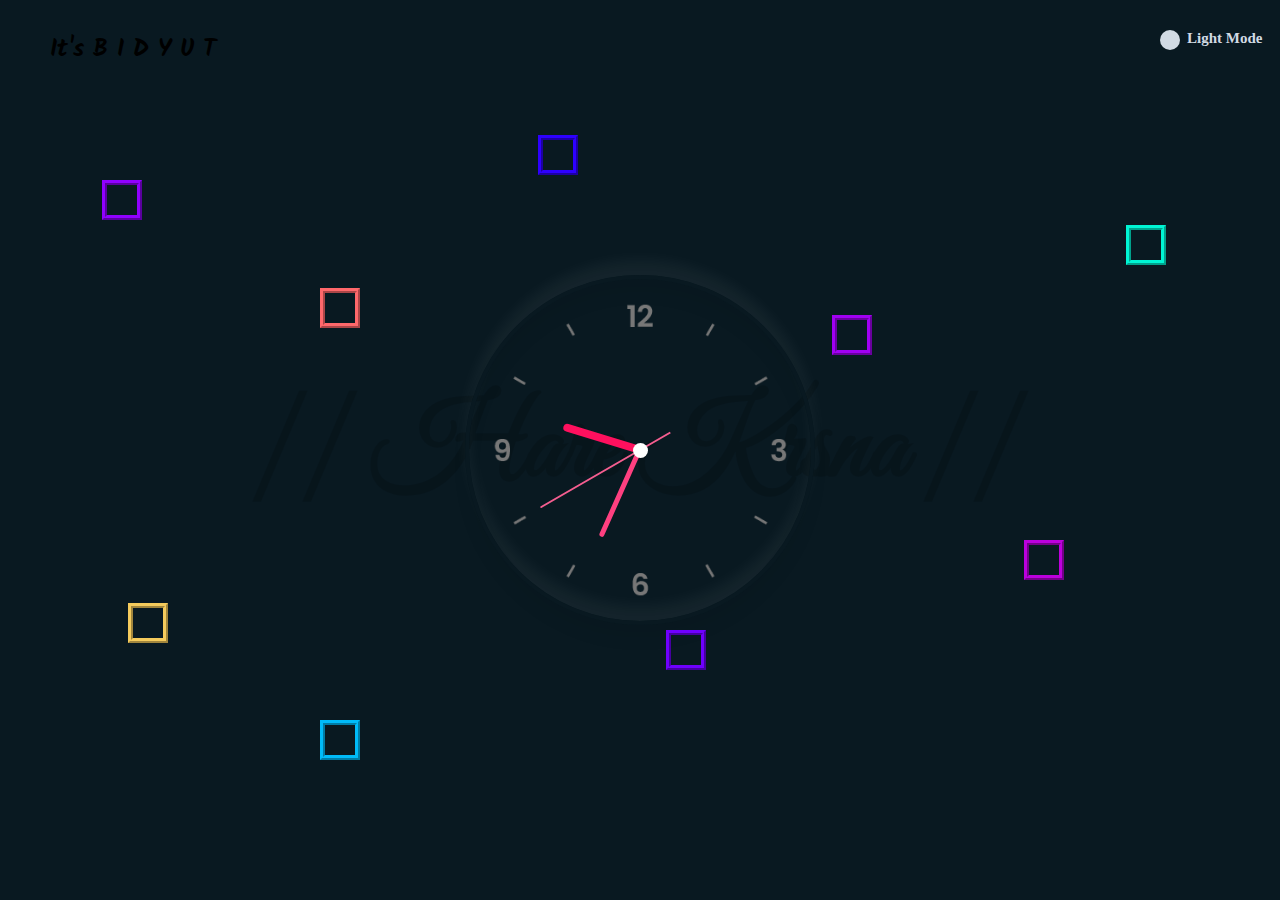
<file: index.html>
<!DOCTYPE html>
<html lang="en">

<head>
    <meta charset="UTF-8">
    <meta http-equiv="X-UA-Compatible" content="IE=edge">
    <meta name="viewport" content="width=device-width, initial-scale=1.0">
    <title>| My Analog Clock |</title>
    <link rel="stylesheet" href="style.css">
</head>

<body>
    <h2 class="myname"> It's B I D Y U T </h2>

    <div class="box">
        <div></div>
        <div></div>
        <div></div>
        <div></div>
        <div></div>
        <div></div>
        <div></div>
        <div></div>
        <div></div>
    </div>

    <!-- clock class -->
    <div class="clock">
        <div class="hour">
            <div class="hr" id='hr'></div>
        </div>

        <div class='min'>
            <div class='mn' id='mn'></div>
        </div>

        <div class='sec'>
            <div class='sc' id='sc'></div>
        </div>
    </div>

    <h2 class="hk"> || Hare Krsna ||</h2>

    <div class="toggle" onclick="toggle_button()"></div>
    <a style="display:none" href="https://theubuntulinux.com/"> The Ubuntu Linux</a>
    <script src='script.js'></script>
</body>

</html>
</file>
<file: style.css>
@import url('https://fonts.googleapis.com/css2?family=Great+Vibes&family=Kalam&display=swap');
* {
  margin: 0;
  padding: 0;
  box-sizing: border-box;
}

body {
  display: flex;
  justify-content: center;
  align-items: center;
  min-height: 100vh;
  background: #091921;
}

.light {
  background: #d1dae3;
}

.clock {
  width: 350px;
  height: 350px;
  display: flex;
  justify-content: center;
  align-items: center;
  background: url(clock.png);
  background-size: cover;
  border: 4px solid #091921;
  border-radius: 50%;
  box-shadow: 0 -15px 15px rgba(255, 255, 255, 0.05),
    inset 0 -15px 15px rgba(255, 255, 255, 0.05),
    0 15px 15px rgba(0, 0, 0, 0.05), inset 0 15px 15px rgba(0, 0, 0, 0.05);
}

.light .clock {
  /* background: #d1dae3 url(clock.png); */
  background-size: cover;
  border: 4px solid #cad3dc;
  box-shadow: -8px -8px 15px rgba(255, 255, 255, 0.5),
    10px 10px 10px rgba(0, 0, 0, 0.1),
    inset -8px -8px 15px rgba(255, 255, 255, 0.5),
    inset 10px 10px 10px rgba(0, 0, 0, 0.1);
}

.clock::before {
  content: "";
  position: absolute;
  width: 15px;
  height: 15px;
  background: #fff;
  border-radius: 50%;
  z-index: 10000;
}

.light .clock::before {
  background: #848385;
}

.clock .hour,
.clock .min,
.clock .sec {
  position: absolute;
}

.clock .hour,
.hr {
  width: 160px;
  height: 160px;
}

.clock .min,
.mn {
  width: 190px;
  height: 190px;
}

.clock .sec,
.sc {
  width: 230px;
  height: 230px;
}

.hr,
.mn,
.sc {
  display: flex;
  justify-content: center;
  /* align-items: center; */
  position: absolute;
  border-radius: 50%;
}

.hr:before {
  content: "";
  position: absolute;
  width: 8px;
  height: 75px;
  background: #ff105e;
  z-index: 10;
  border-radius: 6px 6px 0 0;
}

.mn:before {
  content: "";
  position: absolute;
  width: 5px;
  height: 100px;
  background: #ff4080;
  z-index: 11;
  border-radius: 6px 6px 0 0;
}

.sc:before {
  content: "";
  position: absolute;
  width: 2.1px;
  height: 150px;
  background: #f55e90;
  z-index: 12;
  border-radius: 6px 6px 0 0;
}

.toggle {
  position: absolute;
  top: 30px;
  right: 100px;
  width: 20px;
  height: 20px;
  font-size: 15px;
  border-radius: 50%;
  background: #d1dae3;
  color: #d1dae3;
  cursor: pointer;
}

.toggle:before {
  position: absolute;
  left: 27px;
  content: "Light Mode";
  font-family: "Zilla Slab";
  font-weight: 700;
  white-space: nowrap;
}

.light .toggle {
  background: #091921;
  color: #091921;
}

.light .toggle:before {
  content: "Dark Mode";
  font-family: "Zilla Slab";
  font-weight: 700;
  white-space: nowrap;
}

.myname {
  position: absolute;
  top: 30px;
  left: 50px;
  cursor: pointer;
  font-family: "Kalam";
  font-weight: bold;
}

@keyframes glow_name {
  0% {
    color: #9b5de5;
    text-shadow: 0 0 50px #9b5de5;
  }
  25% {
    color: #f15bb5;
    text-shadow: 0 0 50px #f15bb5;
  }
  50% {
    color: #fee440;
    text-shadow: 0 0 50px #fee440;
  }
  75% {
    color: #00bbf9;
    text-shadow: 0 0 70px #00bbf9;
  }
  100% {
    color: #00f5d4;
    text-shadow: 0 0 50px #00f5d4;
  }
}

.myname {
  animation: glow_name 2500ms infinite;
}

.hk {
  position: absolute;
  /* top: 68%; */
  align-items: center;
  font-family: "Great Vibes";
  /* color: #ff105e; */
  font-size: 108px;
  z-index: -108;
  opacity: 0.15;
  animation: glow_name 2500ms infinite;
  /* text-shadow: 0 0 50px #00f5d4; */
}
.box div {
  position: absolute;
  width: 40px;
  height: 40px;
  background-color: transparent;
  border: 5px ridge;
}

.box div:nth-child(1) {
  top: 15%;
  left: 42%;
  border-color: #2d00f7;
  animation: animate_b 10s linear infinite;
}

.box div:nth-child(2) {
  top: 70%;
  left: 52%;
  border-color: #6a00f4;
  animation: animate_b 14s linear infinite;
}
.box div:nth-child(3) {
  top: 20%;
  left: 8%;
  border-color: #8900f2;
  animation: animate_b 9s linear infinite;
}
.box div:nth-child(4) {
  top: 35%;
  left: 65%;
  border-color: #a100f2;
  animation: animate_b 10s linear infinite;
}
.box div:nth-child(5) {
  top: 67%;
  left: 10%;
  border-color: #f5cb5c;
  animation: animate_b 12s linear infinite;
}

.box div:nth-child(6) {
  top: 60%;
  left: 80%;
  border-color: #bc00dd;
  animation: animate_b 15s linear infinite;
}
.box div:nth-child(7) {
  top: 32%;
  left: 25%;
  border-color: #ff686b;
  animation: animate_b 16s linear infinite;
}
.box div:nth-child(8) {
  top: 90%;
  left: 25%;
  border-color: #db00b6;
  animation: animate_b 12s linear infinite;
}
.box div:nth-child(8) {
  top: 80%;
  left: 25%;
  border-color: #00bbf9;
  animation: animate_b 12s linear infinite;
}
.box div:nth-child(9) {
  top: 25%;
  left: 88%;
  border-color: #00f5d4;
  animation: animate_b 10s linear infinite;
}

@keyframes animate_b {
  0% {
    transform: scale(0) translateY(0) rotate(0);
    opacity: 1;
  }

  50% {
    transform: scale(0.8) translateY(-45px) translateX(10px) rotate(180deg);
    opacity: 0.5;
  }

  100% {
    transform: scale(1.5) translateY(-90px) rotate(360deg);
    opacity: 0;
  }
}
</file>
